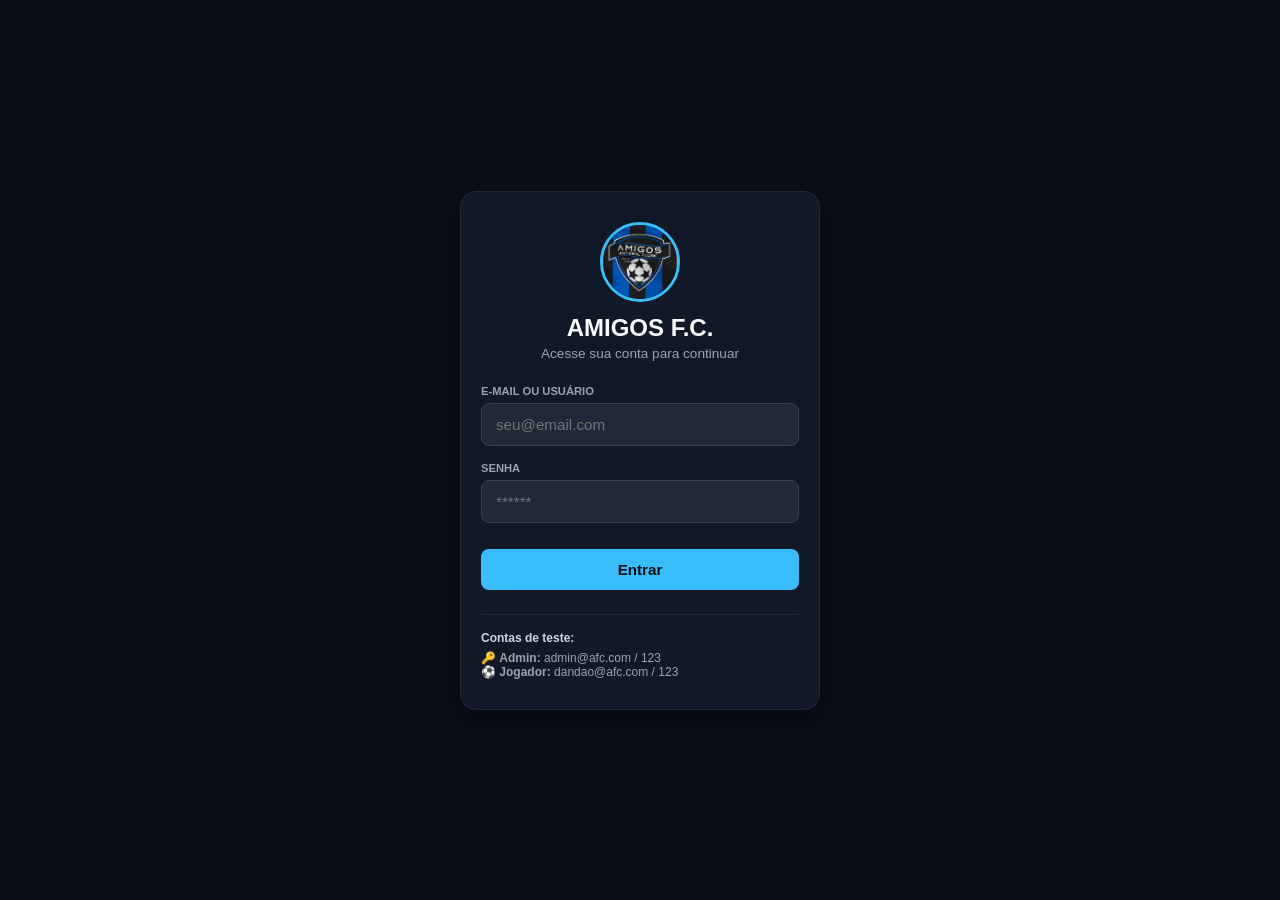
<file: index.html>
<!DOCTYPE html>
<html lang="pt-BR">
<head>
  <meta charset="UTF-8">
  <meta name="viewport" content="width=device-width, initial-scale=1.0">
  <title>AMIGOS F.C.</title>
  <link rel="stylesheet" href="style.css">
</head>
<body>

  <!-- TELA DE LOGIN -->
  <div id="tela-login" class="login-container">
    <div class="login-box">
      <img src="escudo.jpg" alt="Escudo Amigos F.C." class="login-logo">
      <h2>AMIGOS F.C.</h2>
      <p class="login-subtitle">Acesse sua conta para continuar</p>

      <form id="form-login" onsubmit="realizarLogin(event)">
        <div class="input-group">
          <label for="usuario">E-MAIL OU USUÁRIO</label>
          <input type="text" id="usuario" placeholder="seu@email.com" required>
        </div>

        <div class="input-group">
          <label for="senha">SENHA</label>
          <input type="password" id="senha" placeholder="******" required>
        </div>

        <button type="submit" class="btn-login">Entrar</button>
      </form>

      <div class="test-accounts">
        <p class="test-title">Contas de teste:</p>
        <p>🔑 <strong>Admin:</strong> <code>admin@afc.com</code> / <code>123</code></p>
        <p>⚽ <strong>Jogador:</strong> <code>dandao@afc.com</code> / <code>123</code></p>
      </div>
    </div>
  </div>

  <!-- APLICATIVO PRINCIPAL -->
  <div id="app-principal" class="app-container" style="display: none;">
    
    <!-- TOPO INTERNO COM BOTÃO SAIR NO CANTO DIREITO SUPERIOR -->
    <div class="user-header">
      <div class="user-header-center">
        <div class="avatar-container">
          <img src="escudo.jpg" alt="Escudo Amigos F.C." class="user-avatar">
        </div>
        <div class="welcome-text">
          <span class="greeting-subtitle">BEM-VINDO,</span>
          <h2 id="nome-usuario-header">ADMIN</h2>
        </div>
      </div>

      <!-- BOTÃO SAIR NO CANTO DIREITO SUPERIOR -->
      <button class="btn-logout-pill" onclick="fazerLogout()">
        <span class="icon-logout">🚪</span>
        <span>SAIR</span>
      </button>
    </div>

    <!-- CONTEÚDO PRINCIPAL -->
    <main class="main-content">
      <div class="top-bar">
        <span class="badge-admin">Modo Administrador</span>
      </div>

      <!-- SEÇÃO: INÍCIO -->
      <section id="escalacao" class="secao-conteudo">
        <div class="card card-pelada">
          <h3>📅 Próxima Rodada</h3>
          <div class="pelada-info">
            <p><strong>Data:</strong> Domingo, 09:00</p>
            <p><strong>Local:</strong> Arena Amigos F.C.</p>
          </div>
        </div>

        <!-- RANKING ARTILHEIROS -->
        <div class="card card-podio-container">
          <div class="podio-header">
            <span class="podio-title">RANKING GERAL - ARTILHEIROS</span>
            <button class="btn-ver-todos" onclick="mostrarSecao('estatisticas', document.querySelectorAll('.nav-item')[4])">VER TODOS &gt;</button>
          </div>

          <div class="podio-body">
            <div class="podio-item segundo">
              <span class="posicao-label pos-2">2º</span>
              <div class="avatar-podio"><img src="escudo.jpg" alt="THIAGO"></div>
              <span class="nome-jogador">THIAGO</span>
              <span class="qtd-numero valor-secundario">23</span>
              <span class="qtd-rotulo valor-secundario">GOLS</span>
            </div>
            <div class="podio-item primeiro">
              <div class="coroa">👑</div>
              <span class="posicao-label pos-1">1º</span>
              <div class="avatar-podio destaque-1"><img src="escudo.jpg" alt="MARCOS"></div>
              <span class="nome-jogador">MARCOS</span>
              <span class="qtd-numero valor-destaque">35</span>
              <span class="qtd-rotulo valor-destaque">GOLS</span>
            </div>
            <div class="podio-item terceiro">
              <span class="posicao-label pos-3">3º</span>
              <div class="avatar-podio"><img src="escudo.jpg" alt="LUCAS"></div>
              <span class="nome-jogador">LUCAS</span>
              <span class="qtd-numero valor-secundario">18</span>
              <span class="qtd-rotulo valor-secundario">GOLS</span>
            </div>
          </div>
        </div>

        <!-- RANKING BOLA MURCHA -->
        <div class="card card-podio-container bola-murcha-podio">
          <div class="podio-header">
            <span class="podio-title title-red">RANKING GERAL - BOLA MURCHA</span>
            <button class="btn-ver-todos btn-red" onclick="mostrarSecao('estatisticas', document.querySelectorAll('.nav-item')[4])">VER TODOS &gt;</button>
          </div>

          <div class="podio-body">
            <div class="podio-item segundo">
              <span class="posicao-label pos-2-red">2º</span>
              <div class="avatar-podio avatar-red"><img src="escudo.jpg" alt="DECO"></div>
              <span class="nome-jogador">DECO</span>
              <span class="qtd-numero valor-red">2</span>
              <span class="qtd-rotulo valor-red">JOGOS</span>
            </div>
            <div class="podio-item primeiro">
              <div class="coroa">⚽</div>
              <span class="posicao-label pos-1-red">1º</span>
              <div class="avatar-podio destaque-1-red"><img src="escudo.jpg" alt="FLAVINHO"></div>
              <span class="nome-jogador">FLAVINHO</span>
              <span class="qtd-numero valor-red-destaque">3</span>
              <span class="qtd-rotulo valor-red-destaque">JOGOS</span>
            </div>
            <div class="podio-item terceiro">
              <span class="posicao-label pos-3-red">3º</span>
              <div class="avatar-podio avatar-red"><img src="escudo.jpg" alt="MARRECO"></div>
              <span class="nome-jogador">MARRECO</span>
              <span class="qtd-numero valor-red">1</span>
              <span class="qtd-rotulo valor-red">JOGOS</span>
            </div>
          </div>
        </div>
      </section>

      <!-- SEÇÃO: PRESENÇA -->
      <section id="presenca" class="secao-conteudo" style="display: none;">
        <div class="card card-presenca-header">
          <h3>📅 Selecionar Data da Pelada</h3>
          <div class="filtro-data-container">
            <div class="input-data-group">
              <label for="data-pelada">Data do Jogo:</label>
              <input type="date" id="data-pelada" value="2026-08-23">
            </div>
            <button class="btn-salvar-presenca admin-only" onclick="salvarListaPresenca()">Salvar Lista</button>
          </div>
        </div>

        <div class="card card-tabela-presenca">
          <div class="header-tabela-presenca">
            <h3>📋 Chamada dos Jogadores</h3>
            <span class="contador-presenca"><strong id="total-confirmados">0</strong> Confirmados</span>
          </div>

          <div class="tabela-scroll">
            <table class="tabela-presenca">
              <thead>
                <tr>
                  <th class="col-jogador">Jogador</th>
                  <th class="col-status text-center">Presente</th>
                  <th class="col-status text-center">Falta</th>
                  <th class="col-acoes text-center admin-only">Ação</th>
                </tr>
              </thead>
              <tbody id="lista-jogadores-presenca">
                <tr data-jogador="MARCOS">
                  <td class="nome-atleta">MARCOS</td>
                  <td class="text-center"><span class="badge-status status-p off">-</span></td>
                  <td class="text-center"><span class="badge-status status-f off">-</span></td>
                  <td class="text-center admin-only">
                    <button class="btn-toggle p-btn" onclick="marcarPresenca(this, 'P')">P</button>
                    <button class="btn-toggle f-btn" onclick="marcarPresenca(this, 'F')">F</button>
                  </td>
                </tr>
                <tr data-jogador="THIAGO">
                  <td class="nome-atleta">THIAGO</td>
                  <td class="text-center"><span class="badge-status status-p off">-</span></td>
                  <td class="text-center"><span class="badge-status status-f off">-</span></td>
                  <td class="text-center admin-only">
                    <button class="btn-toggle p-btn" onclick="marcarPresenca(this, 'P')">P</button>
                    <button class="btn-toggle f-btn" onclick="marcarPresenca(this, 'F')">F</button>
                  </td>
                </tr>
                <tr data-jogador="LUCAS">
                  <td class="nome-atleta">LUCAS</td>
                  <td class="text-center"><span class="badge-status status-p off">-</span></td>
                  <td class="text-center"><span class="badge-status status-f off">-</span></td>
                  <td class="text-center admin-only">
                    <button class="btn-toggle p-btn" onclick="marcarPresenca(this, 'P')">P</button>
                    <button class="btn-toggle f-btn" onclick="marcarPresenca(this, 'F')">F</button>
                  </td>
                </tr>
                <tr data-jogador="DECO">
                  <td class="nome-atleta">DECO</td>
                  <td class="text-center"><span class="badge-status status-p off">-</span></td>
                  <td class="text-center"><span class="badge-status status-f off">-</span></td>
                  <td class="text-center admin-only">
                    <button class="btn-toggle p-btn" onclick="marcarPresenca(this, 'P')">P</button>
                    <button class="btn-toggle f-btn" onclick="marcarPresenca(this, 'F')">F</button>
                  </td>
                </tr>
                <tr data-jogador="FLAVINHO">
                  <td class="nome-atleta">FLAVINHO</td>
                  <td class="text-center"><span class="badge-status status-p off">-</span></td>
                  <td class="text-center"><span class="badge-status status-f off">-</span></td>
                  <td class="text-center admin-only">
                    <button class="btn-toggle p-btn" onclick="marcarPresenca(this, 'P')">P</button>
                    <button class="btn-toggle f-btn" onclick="marcarPresenca(this, 'F')">F</button>
                  </td>
                </tr>
                <tr data-jogador="MARRECO">
                  <td class="nome-atleta">MARRECO</td>
                  <td class="text-center"><span class="badge-status status-p off">-</span></td>
                  <td class="text-center"><span class="badge-status status-f off">-</span></td>
                  <td class="text-center admin-only">
                    <button class="btn-toggle p-btn" onclick="marcarPresenca(this, 'P')">P</button>
                    <button class="btn-toggle f-btn" onclick="marcarPresenca(this, 'F')">F</button>
                  </td>
                </tr>
              </tbody>
            </table>
          </div>
        </div>
      </section>

      <!-- SEÇÃO: MENSALIDADE -->
      <section id="mensalidade" class="secao-conteudo" style="display: none;">
        <div class="card">
          <h3>💰 Mensalidades</h3>
          <p>Controle financeiro do grupo.</p>
        </div>
      </section>

      <!-- SEÇÃO: TIMES -->
      <section id="elenco" class="secao-conteudo" style="display: none;">
        <div class="card">
          <h3>👥 Elenco & Times</h3>
          <p>Gestão de jogadores e sorteio das equipes.</p>
        </div>
      </section>

      <!-- SEÇÃO: HISTÓRICO -->
      <section id="estatisticas" class="secao-conteudo" style="display: none;">
        <div class="card card-tabela-presenca">
          <div class="header-tabela-presenca">
            <h3>📋 Histórico de Faltas e Presenças</h3>
          </div>

          <div class="filtro-data-container" style="margin-bottom: 15px;">
            <div class="input-data-group" style="width: 100%;">
              <label for="filtro-mes-historico">Filtrar por Mês:</label>
              <select id="filtro-mes-historico" class="select-filtro-custom" onchange="atualizarHistoricoPresencas()">
                <option value="">Geral (Todos os Meses)</option>
                <option value="2026-01">Janeiro / 2026</option>
                <option value="2026-02">Fevereiro / 2026</option>
                <option value="2026-03">Março / 2026</option>
                <option value="2026-04">Abril / 2026</option>
                <option value="2026-05">Maio / 2026</option>
                <option value="2026-06">Junho / 2026</option>
                <option value="2026-07">Julho / 2026</option>
                <option value="2026-08" selected>Agosto / 2026</option>
                <option value="2026-09">Setembro / 2026</option>
                <option value="2026-10">Outubro / 2026</option>
                <option value="2026-11">Novembro / 2026</option>
                <option value="2026-12">Dezembro / 2026</option>
              </select>
            </div>
          </div>

          <div class="tabela-scroll">
            <table class="tabela-presenca">
              <thead>
                <tr>
                  <th class="col-jogador">Jogador</th>
                  <th class="col-status text-center">Presenças</th>
                  <th class="col-status text-center">Faltas</th>
                  <th class="col-status text-center">% Presença</th>
                </tr>
              </thead>
              <tbody id="historico-presencas-body">
                <!-- Preenchido via JavaScript -->
              </tbody>
            </table>
          </div>
        </div>
      </section>

      <!-- SEÇÃO: ESTATÍSTICA -->
      <section id="estatisticas-detalhas" class="secao-conteudo" style="display: none;">
        <div class="card">
          <h3>📈 Estatísticas Avançadas</h3>
          <p>Métricas de desempenho do grupo e dos jogadores.</p>
        </div>
      </section>

    </main>

    <!-- BARRA DE NAVEGAÇÃO INFERIOR FIXA (SEM O BOTÃO SAIR) -->
    <nav class="bottom-nav">
      <button class="nav-item active" onclick="mostrarSecao('escalacao', this)">
        <span class="icon">🏠</span>
        <span class="label">INÍCIO</span>
      </button>
      <button class="nav-item" onclick="mostrarSecao('presenca', this)">
        <span class="icon">✅</span>
        <span class="label">PRESENÇA</span>
      </button>
      <button class="nav-item" onclick="mostrarSecao('mensalidade', this)">
        <span class="icon">💰</span>
        <span class="label">MENSALIDADE</span>
      </button>
      <button class="nav-item" onclick="mostrarSecao('elenco', this)">
        <span class="icon">👥</span>
        <span class="label">TIMES</span>
      </button>
      <button class="nav-item" onclick="mostrarSecao('estatisticas', this)">
        <span class="icon">📊</span>
        <span class="label">HISTÓRICO</span>
      </button>
      <button class="nav-item" onclick="mostrarSecao('estatisticas-detalhas', this)">
        <span class="icon">📈</span>
        <span class="label">ESTATÍSTICA</span>
      </button>
    </nav>

  </div>

  <script src="script.js?v=6.0"></script>
</body>
</html>
</file>
<file: style.css>
* {
  margin: 0;
  padding: 0;
  box-sizing: border-box;
  font-family: -apple-system, BlinkMacSystemFont, "Segoe UI", Roboto, Helvetica, Arial, sans-serif;
}

body {
  background-color: #0b0f19;
  color: #f8fafc;
  display: flex;
  justify-content: center;
  align-items: center;
  min-height: 100vh;
}

/* ==========================================
   TELA DE LOGIN (ESTILO ORIGINAL RESTAURADO)
   ========================================== */
.login-container {
  width: 100%;
  max-width: 400px;
  padding: 20px;
  display: flex;
  justify-content: center;
  align-items: center;
}

.login-box {
  background-color: #111827;
  border: 1px solid #1f2937;
  border-radius: 16px;
  padding: 30px 20px;
  width: 100%;
  text-align: center;
  box-shadow: 0 10px 25px rgba(0, 0, 0, 0.5);
}

.login-logo {
  width: 80px;
  height: 80px;
  border-radius: 50%;
  object-fit: cover;
  border: 3px solid #38bdf8;
  margin: 0 auto 12px auto;
  display: block;
}

.login-box h2 {
  font-size: 1.5rem;
  font-weight: 800;
  color: #f8fafc;
  margin-bottom: 4px;
}

.login-subtitle {
  color: #9ca3af;
  font-size: 0.85rem;
  margin-bottom: 24px;
}

.input-group {
  text-align: left;
  margin-bottom: 16px;
}

.input-group label {
  display: block;
  font-size: 0.7rem;
  font-weight: 700;
  color: #9ca3af;
  margin-bottom: 6px;
}

.input-group input {
  width: 100%;
  padding: 12px 14px;
  background-color: #1f2937;
  border: 1px solid #374151;
  border-radius: 8px;
  color: #fff;
  font-size: 0.95rem;
  outline: none;
}

.input-group input:focus {
  border-color: #38bdf8;
}

.btn-login {
  width: 100%;
  padding: 12px;
  background-color: #38bdf8;
  color: #0b0f19;
  font-weight: 800;
  font-size: 0.95rem;
  border: none;
  border-radius: 8px;
  cursor: pointer;
  margin-top: 10px;
  transition: opacity 0.2s;
}

.btn-login:active {
  opacity: 0.8;
}

.test-accounts {
  margin-top: 24px;
  padding-top: 16px;
  border-top: 1px solid #1f2937;
  font-size: 0.75rem;
  color: #9ca3af;
  text-align: left;
}

.test-title {
  font-weight: 700;
  margin-bottom: 6px;
  color: #d1d5db;
}

/* ==========================================
   APP PRINCIPAL & ESTRUTURA
   ========================================== */
.app-container {
  width: 100%;
  max-width: 480px;
  min-height: 100vh;
  background-color: #0b0f19;
  display: flex;
  flex-direction: column;
  position: relative;
  padding-bottom: 70px;
}

/* TOPO CABEÇALHO */
.user-header {
  position: relative;
  display: flex;
  align-items: center;
  justify-content: center;
  padding: 20px 15px 10px 15px;
  background-color: transparent;
  width: 100%;
}

.user-header-center {
  display: flex;
  flex-direction: column;
  align-items: center;
  justify-content: center;
  text-align: center;
}

.avatar-container {
  margin-bottom: 8px;
}

.user-avatar {
  width: 75px;
  height: 75px;
  border-radius: 50%;
  object-fit: cover;
  border: 3px solid #0066ff;
  box-shadow: 0 0 15px rgba(0, 102, 255, 0.4);
}

.welcome-text {
  display: flex;
  flex-direction: column;
  align-items: center;
}

.greeting-subtitle {
  font-size: 0.7rem;
  color: #38bdf8;
  font-weight: 700;
  letter-spacing: 0.5px;
}

.welcome-text h2 {
  font-size: 1.3rem;
  font-weight: 900;
  color: #f8fafc;
}

/* BOTÃO SAIR NO CANTO DIREITO (PÍLULA) */
.btn-logout-pill {
  position: absolute;
  right: 15px;
  top: 15px;
  display: flex;
  align-items: center;
  gap: 6px;
  background-color: rgba(239, 68, 68, 0.05);
  border: 1px solid #ef4444;
  color: #ffffff;
  padding: 6px 14px;
  border-radius: 8px;
  font-size: 0.8rem;
  font-weight: 700;
  cursor: pointer;
  transition: all 0.2s ease;
}

.btn-logout-pill .icon-logout {
  font-size: 0.9rem;
  color: #ef4444;
}

.btn-logout-pill:active {
  background-color: #ef4444;
  color: #fff;
}

.btn-logout-pill:active .icon-logout {
  color: #fff;
}

/* CONTEÚDO PRINCIPAL */
.main-content {
  padding: 16px;
  flex: 1;
}

.top-bar {
  display: flex;
  justify-content: center;
  margin-bottom: 16px;
}

.badge-admin {
  background-color: rgba(56, 189, 248, 0.1);
  color: #38bdf8;
  border: 1px solid rgba(56, 189, 248, 0.2);
  font-size: 0.75rem;
  font-weight: 600;
  padding: 6px 16px;
  border-radius: 20px;
}

.secao-conteudo {
  display: flex;
  flex-direction: column;
  gap: 16px;
}

.card {
  background-color: #111827;
  border: 1px solid #1f2937;
  border-radius: 12px;
  padding: 16px;
}

.card h3 {
  font-size: 1rem;
  color: #f8fafc;
  margin-bottom: 8px;
}

.card p {
  color: #9ca3af;
  font-size: 0.85rem;
}

/* CARD PRÓXIMA RODADA */
.card-pelada .pelada-info p {
  margin-top: 4px;
  color: #d1d5db;
}

/* PODIO / RANKINGS */
.card-podio-container {
  padding: 16px;
}

.podio-header {
  display: flex;
  justify-content: space-between;
  align-items: center;
  margin-bottom: 16px;
}

.podio-title {
  font-size: 0.75rem;
  font-weight: 800;
  color: #38bdf8;
}

.title-red {
  color: #ef4444;
}

.btn-ver-todos {
  background: none;
  border: none;
  color: #38bdf8;
  font-size: 0.7rem;
  font-weight: 700;
  cursor: pointer;
}

.btn-red {
  color: #ef4444;
}

.podio-body {
  display: flex;
  justify-content: center;
  align-items: flex-end;
  gap: 12px;
  padding-top: 10px;
}

.podio-item {
  display: flex;
  flex-direction: column;
  align-items: center;
  flex: 1;
  position: relative;
}

.coroa {
  position: absolute;
  top: -22px;
  font-size: 1.2rem;
}

.avatar-podio {
  width: 50px;
  height: 50px;
  border-radius: 50%;
  overflow: hidden;
  border: 2px solid #374151;
  margin-bottom: 6px;
}

.avatar-podio img {
  width: 100%;
  height: 100%;
  object-fit: cover;
}

.destaque-1 {
  width: 65px;
  height: 65px;
  border-color: #eab308;
}

.avatar-red {
  border-color: #374151;
}

.destaque-1-red {
  width: 65px;
  height: 65px;
  border-color: #ef4444;
}

.posicao-label {
  font-size: 0.65rem;
  font-weight: 800;
  padding: 2px 6px;
  border-radius: 4px;
  margin-bottom: 4px;
}

.pos-1 { background-color: #eab308; color: #000; }
.pos-2 { background-color: #94a3b8; color: #000; }
.pos-3 { background-color: #b45309; color: #fff; }

.pos-1-red { background-color: #ef4444; color: #fff; }
.pos-2-red { background-color: #94a3b8; color: #000; }
.pos-3-red { background-color: #b45309; color: #fff; }

.nome-jogador {
  font-size: 0.75rem;
  font-weight: 700;
  color: #f8fafc;
  margin-bottom: 2px;
}

.qtd-numero {
  font-size: 1.1rem;
  font-weight: 800;
}

.valor-destaque { color: #eab308; }
.valor-secundario { color: #9ca3af; }
.valor-red { color: #9ca3af; }
.valor-red-destaque { color: #ef4444; }

.qtd-rotulo {
  font-size: 0.55rem;
  font-weight: 700;
  color: #6b7280;
}

/* TABELA DE PRESENÇA */
.card-presenca-header {
  margin-bottom: 12px;
}

.filtro-data-container {
  display: flex;
  justify-content: space-between;
  align-items: flex-end;
  gap: 10px;
  margin-top: 10px;
}

.input-data-group {
  display: flex;
  flex-direction: column;
  flex: 1;
}

.input-data-group label {
  font-size: 0.7rem;
  color: #9ca3af;
  margin-bottom: 4px;
  font-weight: 600;
}

.input-data-group input {
  background-color: #1f2937;
  border: 1px solid #374151;
  color: #fff;
  padding: 8px;
  border-radius: 6px;
  font-size: 0.85rem;
}

.btn-salvar-presenca {
  background-color: #22c55e;
  color: #fff;
  border: none;
  padding: 9px 14px;
  border-radius: 6px;
  font-weight: 700;
  font-size: 0.8rem;
  cursor: pointer;
}

.header-tabela-presenca {
  display: flex;
  justify-content: space-between;
  align-items: center;
  margin-bottom: 12px;
}

.contador-presenca {
  font-size: 0.75rem;
  color: #9ca3af;
  background-color: #1f2937;
  padding: 4px 8px;
  border-radius: 6px;
}

.contador-presenca strong {
  color: #22c55e;
}

.tabela-scroll {
  overflow-x: auto;
}

.tabela-presenca {
  width: 100%;
  border-collapse: collapse;
}

.tabela-presenca th,
.tabela-presenca td {
  padding: 10px 8px;
  border-bottom: 1px solid #1f2937;
  font-size: 0.85rem;
}

.tabela-presenca th {
  color: #9ca3af;
  font-weight: 700;
  font-size: 0.7rem;
  text-transform: uppercase;
}

.nome-atleta {
  font-weight: 700;
  color: #f8fafc;
}

.text-center { text-align: center; }

.badge-status {
  display: inline-block;
  font-weight: 800;
  font-size: 0.85rem;
}

.status-p { color: #22c55e; }
.status-f { color: #ef4444; }
.badge-status.off { color: #374151; }

.btn-toggle {
  background-color: #1f2937;
  border: 1px solid #374151;
  color: #9ca3af;
  padding: 4px 10px;
  border-radius: 4px;
  font-weight: 700;
  font-size: 0.75rem;
  cursor: pointer;
  margin: 0 2px;
}

.btn-toggle.active.p-btn {
  background-color: #22c55e;
  border-color: #22c55e;
  color: #fff;
}

.btn-toggle.active.f-btn {
  background-color: #ef4444;
  border-color: #ef4444;
  color: #fff;
}

/* SELECT ESTILIZADO DO HISTÓRICO */
.select-filtro-custom {
  width: 100%;
  padding: 12px 16px;
  background-color: #1e293b;
  color: #f8fafc;
  border: 1px solid #334155;
  border-radius: 8px;
  font-size: 0.95rem;
  font-weight: 600;
  outline: none;
  cursor: pointer;
  transition: all 0.2s ease;
  appearance: none;
  -webkit-appearance: none;
  background-image: url("data:image/svg+xml;utf8,<svg fill='%2394a3b8' height='24' viewBox='0 0 24 24' width='24' xmlns='http://www.w3.org/2000/svg'><path d='M7 10l5 5 5-5z'/></svg>");
  background-repeat: no-repeat;
  background-position: right 12px center;
}

.select-filtro-custom:focus {
  border-color: #38bdf8;
  box-shadow: 0 0 0 2px rgba(56, 189, 248, 0.2);
}

.select-filtro-custom option {
  background-color: #0f172a;
  color: #f8fafc;
  padding: 10px;
}

/* BARRA DE NAVEGAÇÃO INFERIOR FIXA */
.bottom-nav {
  position: fixed;
  bottom: 0;
  left: 50%;
  transform: translateX(-50%);
  width: 100%;
  max-width: 480px;
  background-color: #111827;
  border-top: 1px solid #1f2937;
  display: flex;
  justify-content: space-around;
  align-items: center;
  padding: 6px 0;
  z-index: 1000;
}

.nav-item {
  background: none;
  border: none;
  display: flex;
  flex-direction: column;
  align-items: center;
  gap: 2px;
  color: #6b7280;
  cursor: pointer;
  flex: 1;
  padding: 4px 0;
}

.nav-item .icon {
  font-size: 1.1rem;
}

.nav-item .label {
  font-size: 0.6rem;
  font-weight: 700;
}

.nav-item.active {
  color: #38bdf8;
}

/* MODO PERMISSÕES (ADMIN VS JOGADOR) */
body:not(.is-admin) .admin-only {
  display: none !important;
}
</file>
